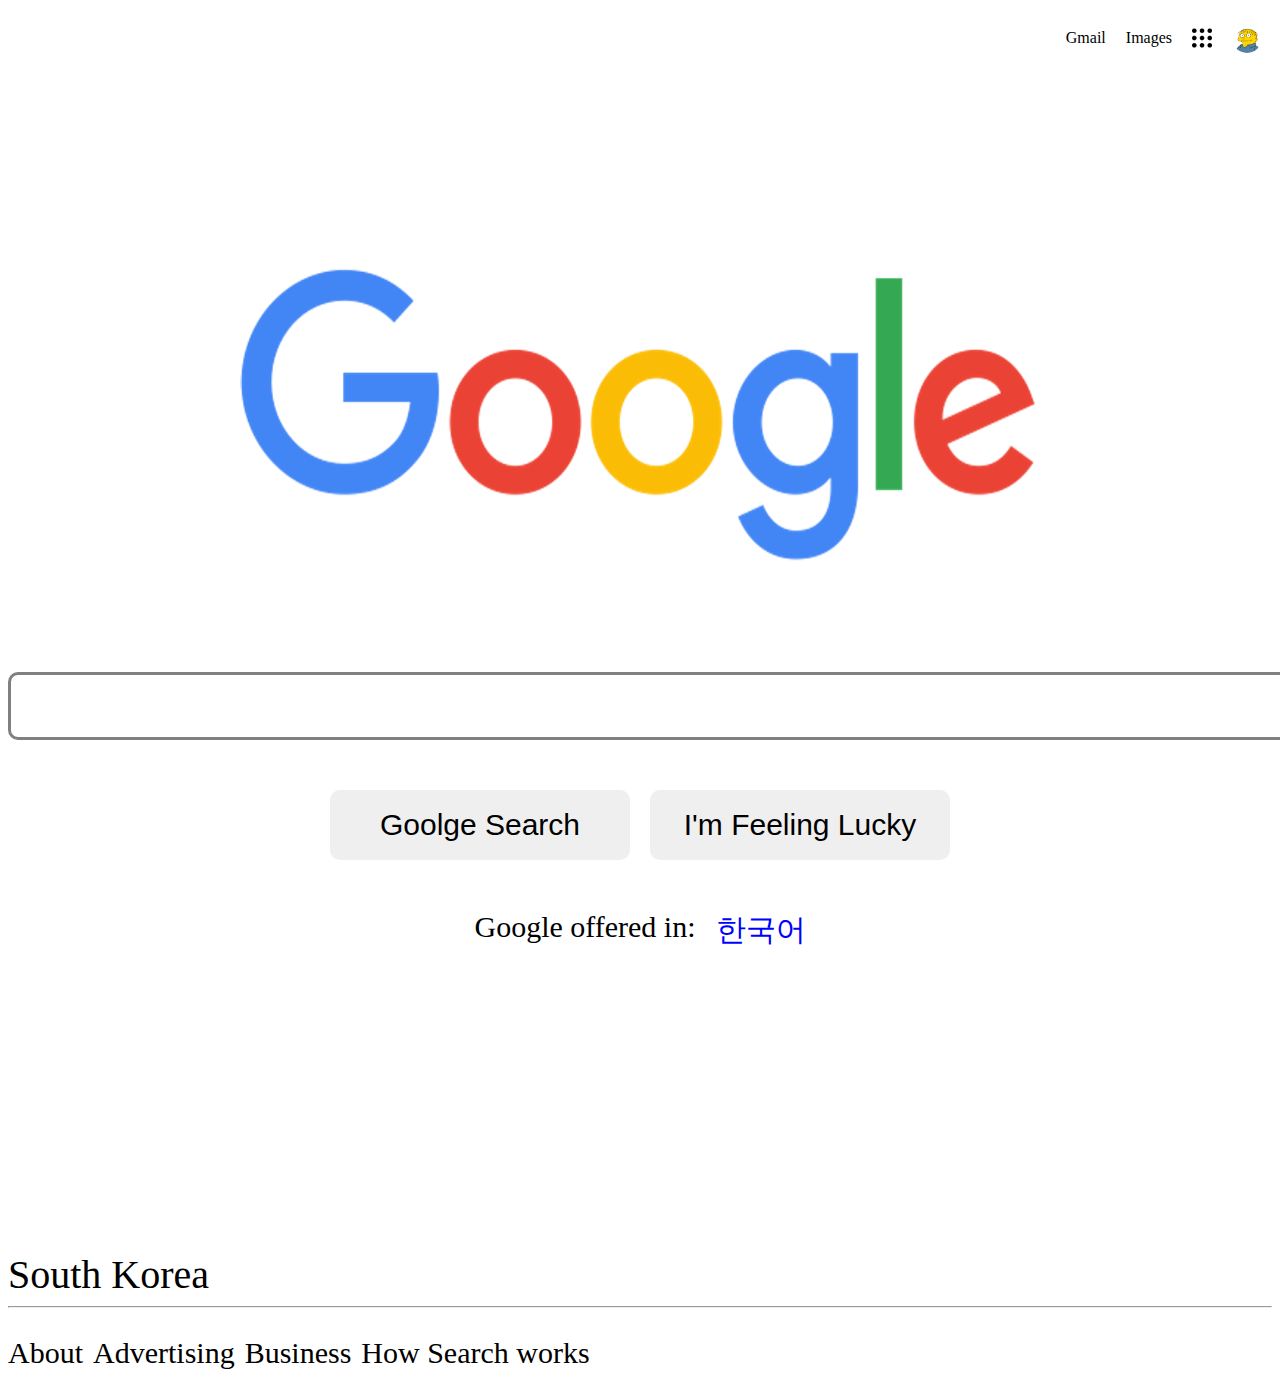
<file: 1학기/1주차 HTML+CSS/HTML+CSS/index.html>
<!DOCTYPE html>
<html lang="en">
    <head>
        <meta charset="UTF-8" />
        <meta name="viewport" content="width=device-width, initial-scale=1.0" />
        <title>Document</title>
        <link rel="stylesheet" href="style.css" />
    </head>
    <body>
        <header>
            <div class="HeaderRight">
                <span>Gmail</span>
                <span>Images</span>
                <img src="nine-dots.png" width="20" height="20" />
                <img class="profile" src="ralph.png" width="30" height="30" />
            </div>
        </header>

        <main>
            <section class="GoogleLogo">
                <img src="googlelogo_color.png" width="800" height="300/" />
            </section>
            <section class="SearchTool">
                <input />
            </section>
            <section>
                <div class="Button">
                    <button>Goolge Search</button>
                    <button>I'm Feeling Lucky</button>
                </div>
                <div class="LastText">
                    <span class="LastText1">Google offered in:</span>
                    <span class="LastText2">한국어</span>
                </div>
            </section>
        </main>

        <footer>
            <span class="SouthKorea">South Korea</span>
            <hr />
            <div class="AABH_Total">
                <span class="AABH">About</span>
                <span class="AABH">Advertising</span>
                <span class="AABH">Business</span>
                <span class="AABH">How Search works</span>
            </div>
        </footer>
    </body>
</html>
</file>
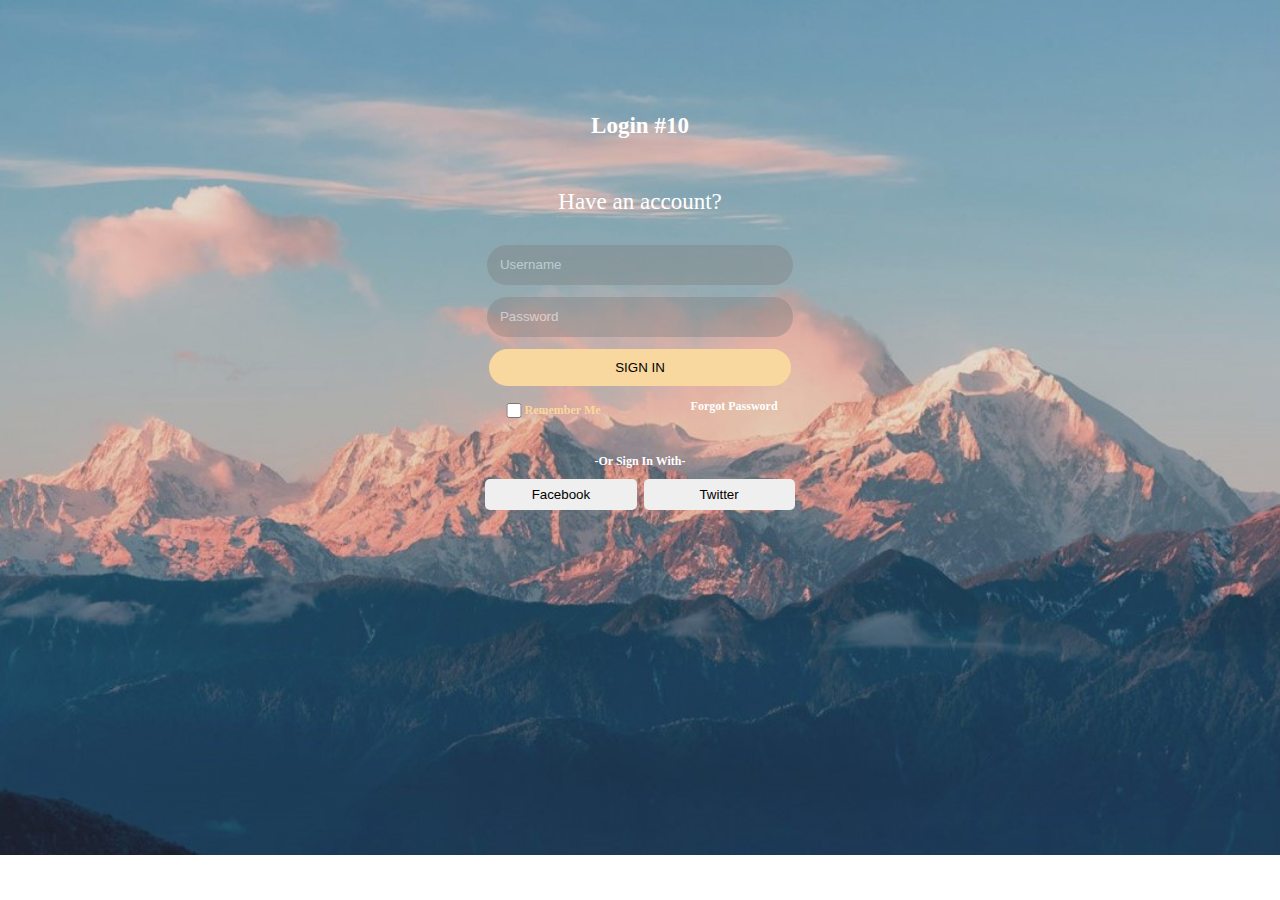
<file: 1학기/1주차 HTML+CSS/HTML+CSS/1st_Week_HW.html>
<!DOCTYPE html>
<html lang="en">
    <head>
        <meta charset="UTF-8" />
        <meta name="viewport" content="width=device-width, initial-scale=1.0" />
        <title>1st_Week_HW</title>
        <link rel="stylesheet" href="1st_Week_STYLE.css" />
        <style>
            body {
                background-image: url(background1.jpg);
                background-size: cover;
                background-repeat: no-repeat;
            }
        </style>
    </head>
    <body>
        <header>
            <span class="Login10">Login #10</span>
        </header>
        <nav>
            <span class="HaveAnAccount">Have an account?</span>
        </nav>
        <main>
            <section class="middle">
                <div class="InputChar">
                    <input class="IDPW" type="text" placeholder="&nbsp;&nbsp;&nbsp;Username" /><br />
                </div>
                <div class="InputChar">
                    <input class="IDPW" type="text" placeholder="&nbsp;&nbsp;&nbsp;Password" /><br />
                </div>
                <button class="SignIn">SIGN IN</button>
            </section>
            <section class="UnderSignin">
                <div class="CheckboxSet">
                    <input class="Checkbox" type="checkbox" />
                    <span class="RememberMe">Remember Me</span>
                </div>
                <div class="Hyperrink">
                    <a class="ForgotPassword">Forgot Password</a>
                </div>
            </section>
            <section><span class="Signwith">-Or Sign In With-</span></section>
            <section class="Twooption">
                <button class="Loginoption">Facebook</button>
                <button class="Loginoption">Twitter</button>
            </section>
        </main>
    </body>
</html>
</file>
<file: 1학기/1주차 HTML+CSS/HTML+CSS/style.css>
.HeaderRight {
    display: flex;
    gap: 20px;
    align-items: center;
}

header {
    display: flex;
    justify-content: flex-end;
    height: 40px;
    align-items: center;
    padding: 10px;
}

.profile {
    border-radius: 20px;
}

.GoogleLogo {
    text-align: center;
    padding-top: 200px;
}

.SearchTool {
    text-align: center;
    padding-top: 100px;
}

input {
    width: 1300px;
    height: 60px;
    font-size: 30px;
    border-radius: 10px;
    border: 3px solid grey;
}

.Button {
    display: flex;
    gap: 20px;
    justify-content: center;
    padding-top: 50px;
}

button {
    width: 300px;
    height: 70px;
    border-radius: 10px;
    border: none;
    font-size: 30px;
    font-weight: 15px;
}

.LastText {
    display: flex;
    justify-content: center;
    padding-top: 50px;
    gap: 20px;
}

.LastText1 {
    font-size: 30px;
    font-weight: 20px;
}

.LastText2 {
    font-size: 30px;
    font-weight: 20px;
    color: blue;
}

.SouthKorea {
    font-size: 40px;
    font-weight: 30px;
}

.AABH {
    font-size: 30px;
    font-weight: 20px;
}

.AABH_Total {
    display: flex;
    padding-top: 20px;
    gap: 10px;
}

footer {
    padding-top: 300px;
}
</file>
<file: 1학기/1주차 HTML+CSS/HTML+CSS/1st_Week_STYLE.css>
header {
    text-align: center;
    padding: 105px 0px 50px 0px;
}

.Login10 {
    color: white;
    font-size: 23px;
    font-weight: bold;
}

.HaveAnAccount {
    font-size: 23px;
    font-weight: 20;
    color: white;
}

nav {
    text-align: center;
}

.middle {
    text-align: center;
    padding-top: 30px;
}

.IDPW {
    border: none;
    border-radius: 20px;
    width: 8cm;
    height: 1cm;
    background-color: gray;
    opacity: 0.4;
}

.InputChar {
    padding: 0px 0px 12px 0px;
}

::placeholder {
    color: white;
}

.SignIn {
    background-color: rgb(248, 216, 158);
    border: none;
    border-radius: 20px;
    width: 8cm;
    height: 1cm;
}

.UnderSignin {
    display: flex;
    justify-content: center;
    padding: 10px 0px 20px 0px;
    gap: 40px;
}

.Checkbox {
    width: 0.4cm;
    height: 0.4cm;
    border: none;
    background-color: rgb(248, 216, 158);
}

.CheckboxSet {
    display: flex;
    padding: 0px 50px 10px 0px;
    align-items: center;
}

.RememberMe {
    font-size: 12px;
    font-weight: bold;
    color: rgb(248, 216, 158);
}

.ForgotPassword {
    font-size: 12px;
    font-weight: bold;
    color: white;
}

.Hyperrink {
    padding-bottom: 20px;
}

.Signwith {
    display: flex;
    justify-content: center;
    color: white;
    font-size: 12px;
    font-weight: bold;
}

.Twooption {
    display: flex;
    justify-content: center;
    gap: 7px;
    padding-top: 10px;
}

.Loginoption {
    border: none;
    border-radius: 5px;
    width: 4cm;
    height: 0.8cm;
}
</file>
